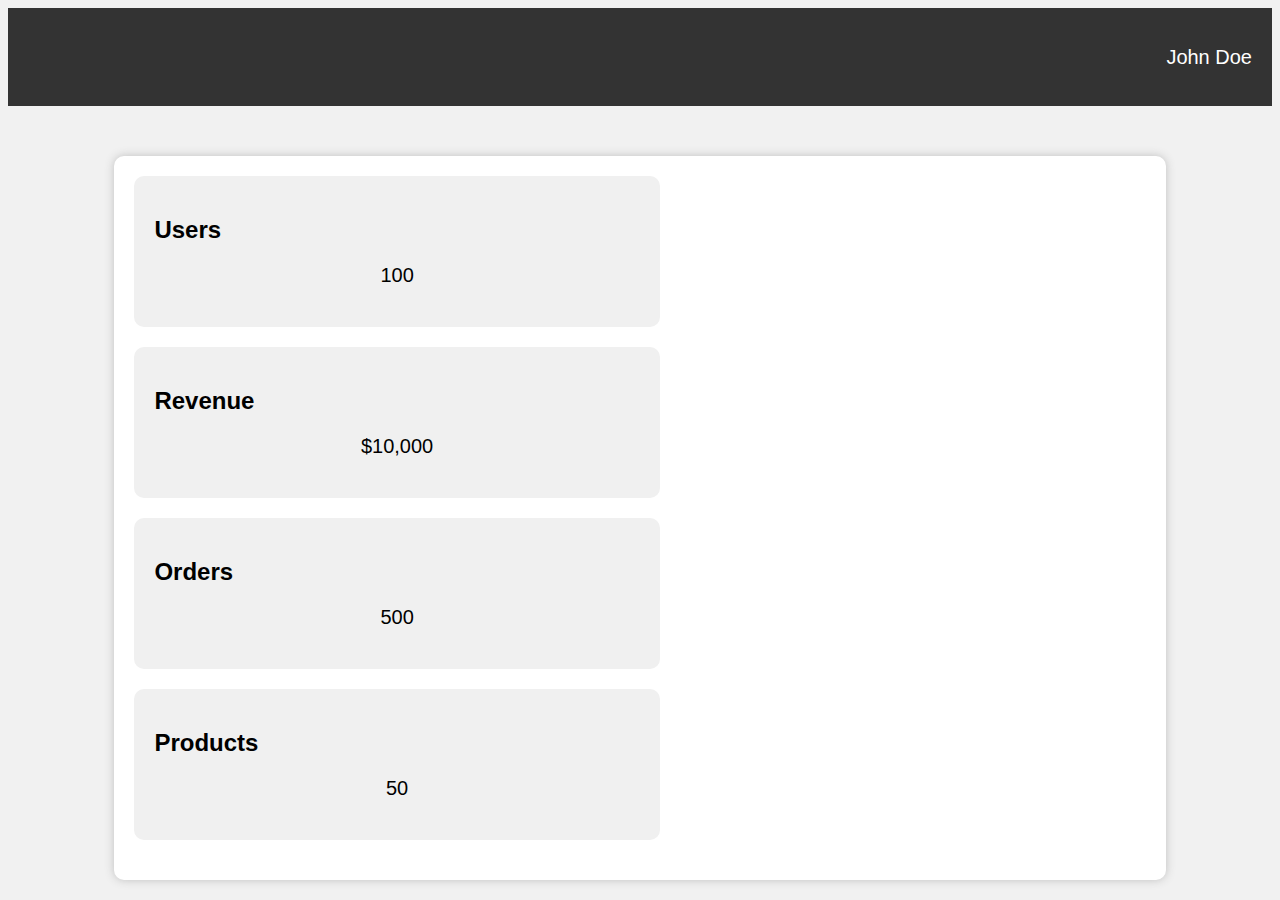
<file: static/css/rs.html>
<!DOCTYPE html>
<html>
  <head>
    <title>Dashboard</title>
    <style>
      body {
        background-color: #f1f1f1;
        font-family: Arial, sans-serif;
      }

      .header {
        background-color: #333333;
        color: #ffffff;
        padding: 20px;
        text-align: center;
        display: flex;
        justify-content: space-between;
        align-items: center;
      }

      .user-display {
        display: flex;
        align-items: center;
      }

      .user-display img {
        width: 50px;
        height: 50px;
        border-radius: 50%;
        margin-right: 10px;
      }

      .user-display p {
        font-size: 20px;
        margin: 0;
        color: #ffffff;
      }

      .container {
        background-color: #ffffff;
        padding: 20px;
        border-radius: 10px;
        width: 80%;
        margin: 0 auto;
        margin-top: 50px;
        box-shadow: 0px 0px 10px 0px #bfbfbf;
        display: flex;
        flex-wrap: wrap;
        justify-content: space-between;
      }

      .box {
        background-color: #f0f0f0;
        padding: 20px;
        border-radius: 10px;
        width: 48%;
        margin-bottom: 20px;
      }

      h1 {
        text-align: center;
        color: #333333;
        margin-top: 0;
      }

      p {
        text-align: center;
        font-size: 20px;
      }
    </style>
  </head>
  <body>
    <div class="header">
      <h1>Dashboard</h1>
      <div class="user-display">
        <p>John Doe</p>
      </div>
    </div>
    <div class="container">
      <div class="box">
        <h2>Users</h2>
        <p>100</p>
      </div>
      <div class="box">
        <h2>Revenue</h2>
        <p>$10,000</p>
      </div>
      <div class="box">
        <h2>Orders</h2>
        <p>500</p>
      </div>
      <div class="box">
        <h2>Products</h2>
        <p>50</p>
      </div>
    </div>
  </body>
</html>
</file>
